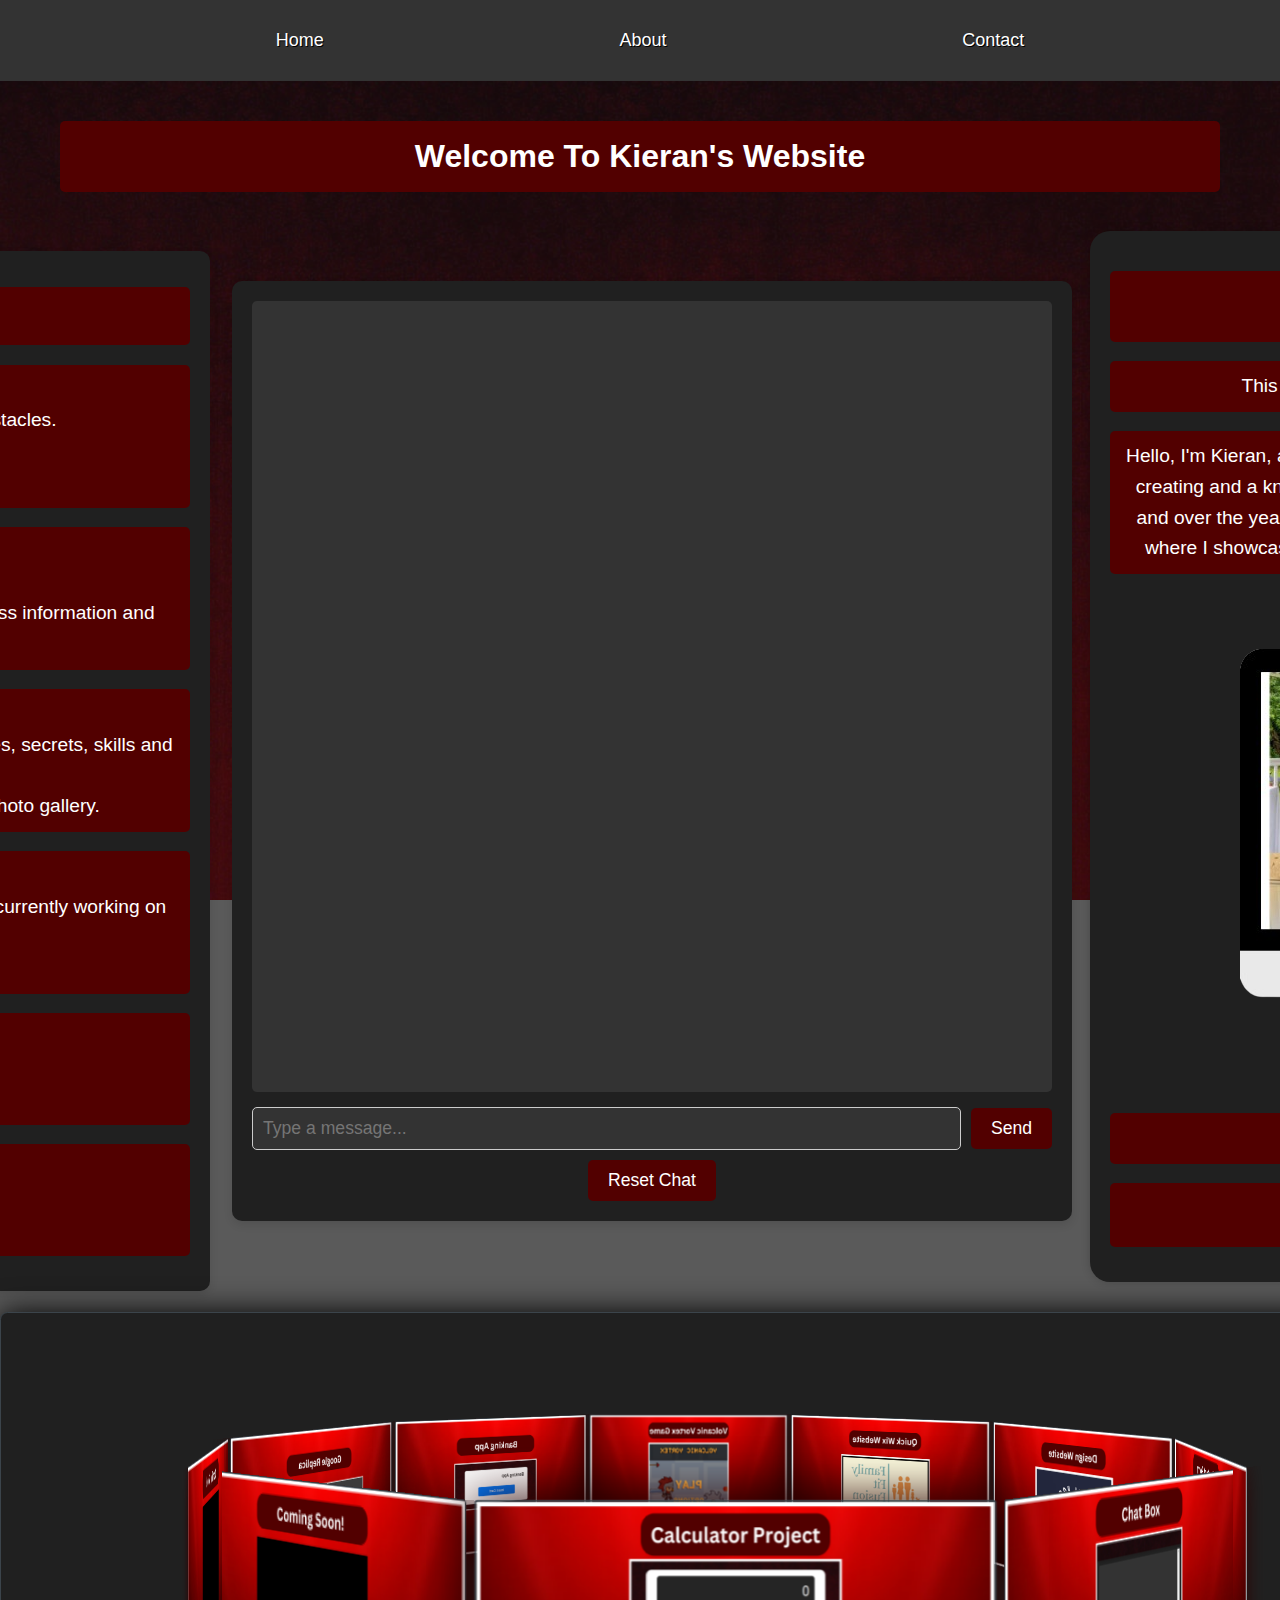
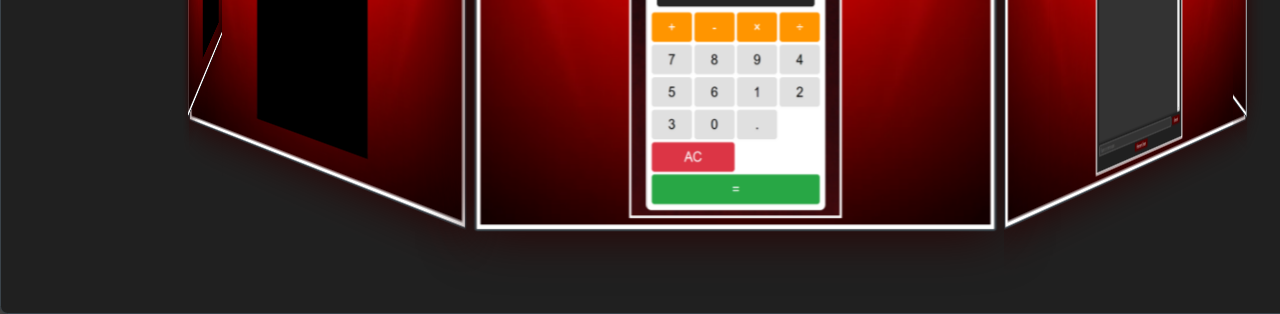
<file: index.html>
<!DOCTYPE html>
<html lang="en">
<head>
    <meta charset="UTF-8">
    <meta http-equiv="X-UA-Compatible" content="IE=edge">
    <meta name="viewport" content="width=device-width, initial-scale=1.0">
    <link rel="stylesheet" href="style.css">
    <link rel="stylesheet" href="imageframe.css">
    <link rel="stylesheet" href="chatbox.css">
    <title>My WebPage</title>
</head>
<body>

    <div id="navbar">
        <a href="index.html">Home</a>
        <a href="about.html">About</a>
        <a href="contact.html">Contact</a>
    </div>

    <div class="container">
        <h1 class="heading1 center">Welcome To Kieran's Website</h1>

        <!-- Portfolio Section -->
        <div class="outer-container">
            <div class="content-box">
                <h1 class="heading1 center">My Portfolio</h1>
                <p class="center">This page is a developing website. Stay tuned for updates!</p>
                <p class="center">Hello, I'm Kieran, a 20-year-old aspiring programmer and developer with a passion for creating and a knack for problem-solving. I started my journey with HTML and CSS, and over the years, I’ve explored various programming languages and tools. This is where I showcase my projects, achievements, and ongoing learning experiences.</p>

                <div class="image-container">
                    <a href="about.html">
                        <img src="HomePagePicOfMe.webp" alt="main-image" class="main-image">
                    </a>
                </div>

                <p class="center"> Email: kieran.galvin.me@gmail.com </p>
<p class="center">
    <a href="CV.pdf" download="CV.pdf" style="text-decoration: none;"> 
        <button>Download CV</button>
    </a>
</p>
            </div>
        </div>

        <!-- Projects Section -->
        <div class="project-flex-container">
            <h1 class="heading2 project-heading">Here are some of my projects</h1>
            <p>1. Volcanic Vortex:<br>
                Description: A 2D game featuring a dragon navigating through obstacles.<br>
                Tools Used: Unity, C#.<br>
                Highlights: First fully functional UI menu.</p>
            <p>2. Family Fitness Website:<br>
                Description: A Wix-based website promoting family fitness.<br>
                Highlights: Created as a group course project, includes basic fitness information and tips for family fitness.</p>
            <p>3. Canva & Gallery Website:<br>
                Description: A Wix-based website showcasing Canva design trades, secrets, skills and more as well as featuring my pet cat Suki.<br>
                Highlights: Utilized Canva for design elements, and integrated a photo gallery.</p>
            <p>4. Java UI Menu: <br>
                Description: A blank UI menu with plans to expand features, I am currently working on this in my spare time.<br>
                Goal: Add settings, credits, and mini-games.</p>
            <p>4. Calculator:<br>
                    Description: A web-based calculator that I built on my website.<br>
                    Highlight: It works... </p>
                    <p>4. Upcoming:<br>
                        Description: <br>
                        Goal: </p>
        </div>

        <!-- Gallery Section -->
        <div class="outer-container">
            <div class="gallery-container">
                <section id="slideshow-position">
                    <div id="slideshow">
                        <div class="entire-content">
                            <div class="content-carrousel">
                                <figure class="shadow">
                                    <a href="calculatorpage.html">
                                        <img src="CalculatorProjectImg.png" alt="Image 1">
                                    </a>
                                </figure>
                                <figure class="shadow">
                                    <a href="calculator.html">
                                        <img src="ChatBoxImg.png" alt="Image 2">
                                    </a>
                                </figure>
                                <figure class="shadow">
                                    <a href="contact.html">
                                        <img src="ContactFormImg.png" alt="Image 3">
                                    </a>
                                </figure>
                                <figure class="shadow">
                                    <a href="https://kierangalvinme.wixsite.com/visual-vortex" target="_blank">
                                        <img src="DesignWebsiteImg.png" alt="Image 4">
                                    </a>
                                </figure>                                
                                </figure>
                                <figure class="shadow">
                                    <a href="https://kierangalvinme.wixsite.com/my-site-1" target="_blank">
                                        <img src="QuickWixWebsiteImg.png" alt="Image 5">
                                    </a>
                                </figure>
                                <figure class="shadow">
                                    <a href="https://drive.google.com/file/d/14SNVoA_XlZD3q6PKuQC5kH52gdyOhO--/view?usp=sharing" target="_blank">
                                        <img src="VolcanicVortexGameImg.png" alt="Image 6">
                                    </a>
                                </figure>
                                <figure class="shadow">
                                    <a href="banking.html">
                                        <img src="BankingAppImg.png" alt="Image 7">
                                    </a>
                                </figure>
                                <figure class="shadow">
                                    <a href="https://anonymouscentral.github.io/FakeGoogle/" target="_blank">
                                        <img src="GoogleReplicaImg.png" alt="Image 8">
                                    </a>
                                </figure>
                                <figure class="shadow">
                                    <a href="calculator.html">
                                        <img src="ComingSoon.png" alt="Image 9">
                                    </a>
                                </figure>
                                <figure class="shadow">
                                    <a href="calculator.html">
                                        <img src="ComingSoon.png" alt="Image 10">
                                    </a>
                                </figure>
                            </div>
                        </div>
                    </div>
                    <div class="box-under-carousel"></div>
                </section>
            </div>
        </div>
        
        <!-- End of Gallery Section -->
        
    <!-- Chatbox Section -->
    <div class="chatbox">
        <div id="chatMessages" class="messages">
            <!-- Messages will appear here -->
        </div>
        <div class="chatbox-input-container">
            <input type="text" id="messageInput" placeholder="Type a message..." />
            <button onclick="sendMessage()">Send</button>
        </div>
        <button id="resetBtn">Reset Chat</button>
    </div>

    <!-- Password Popup -->
    <div id="passwordPopup" class="popup">
        <div class="popup-content">
            <span class="close">&times;</span>
            <h3>Enter Password to Reset</h3>
            <input type="password" id="passwordInput" placeholder="Enter password" />
            <button id="submitPassword">Submit</button>
        </div>
    </div>

    <!-- Make sure your script is linked after the chatbox content -->
    <script src="chatbox.js"></script>

    </div> <!-- Closing main container div -->
   
</body>
</html>
</file>
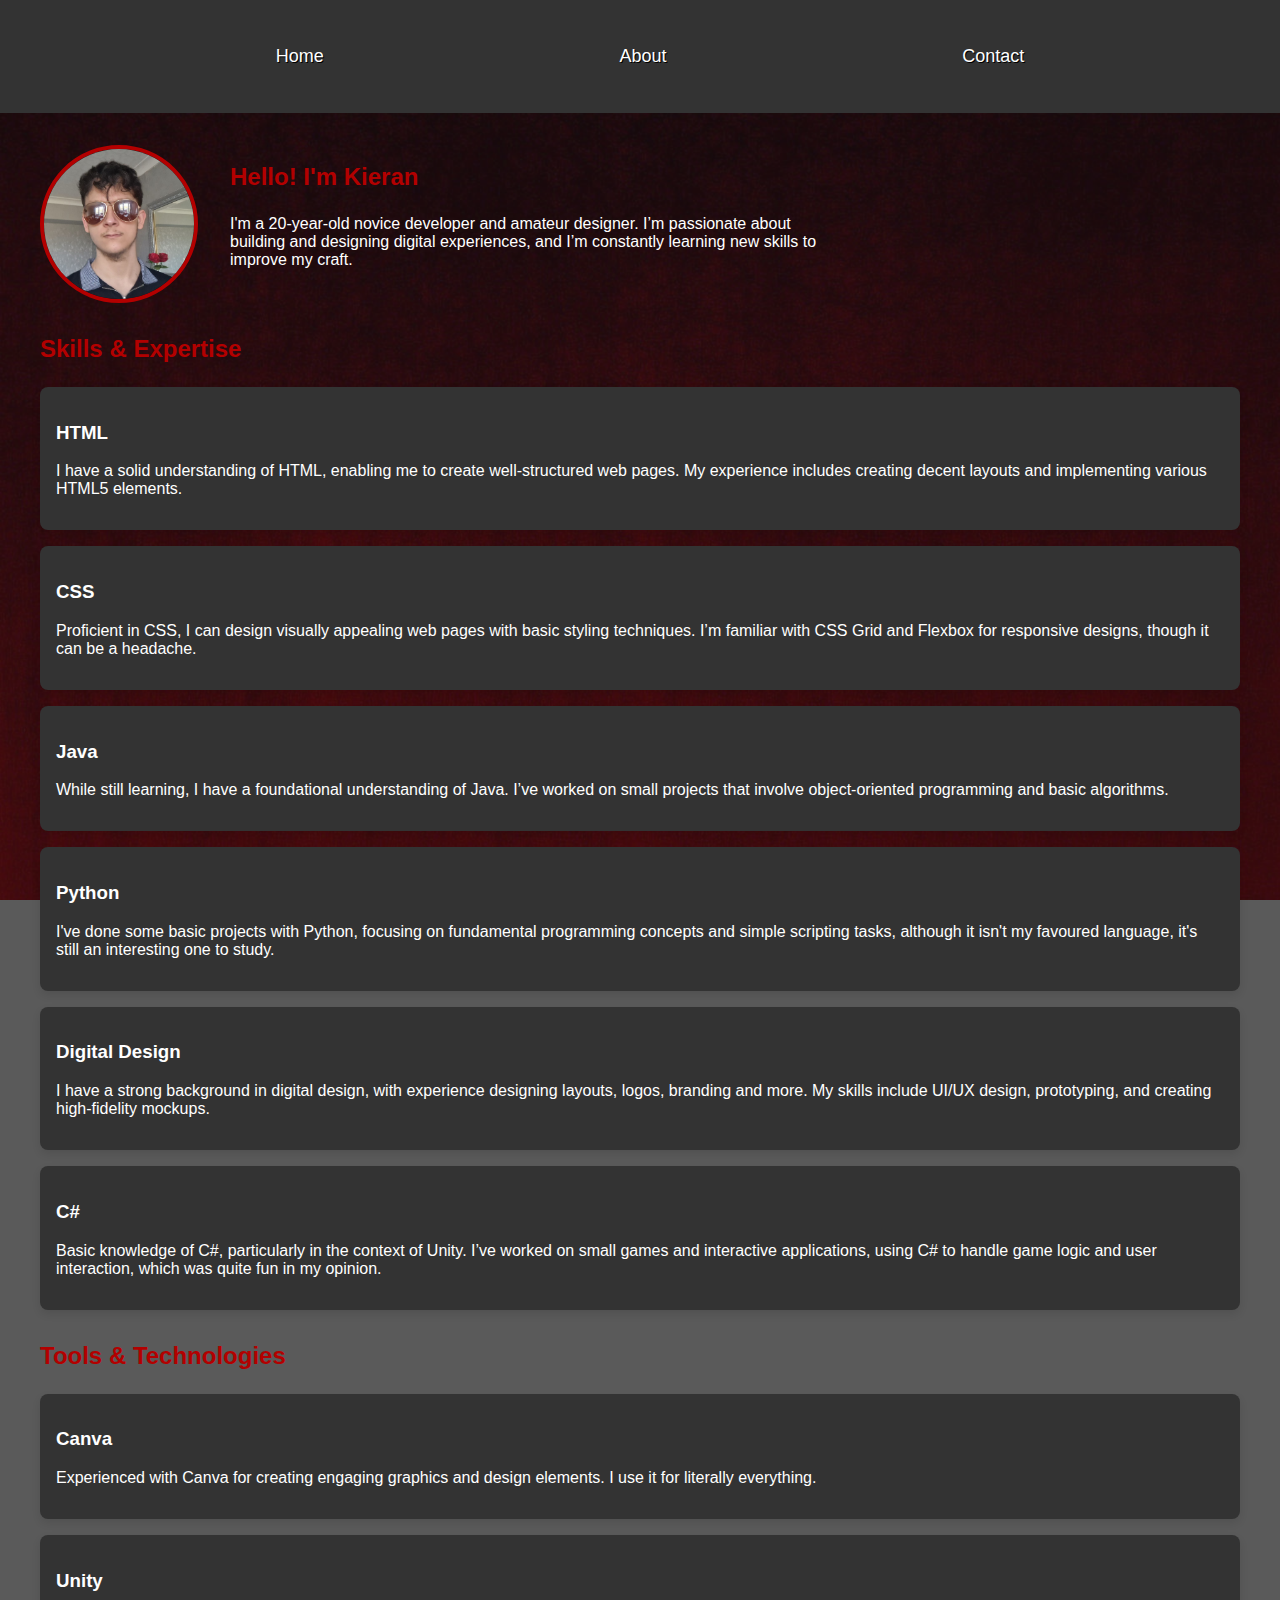
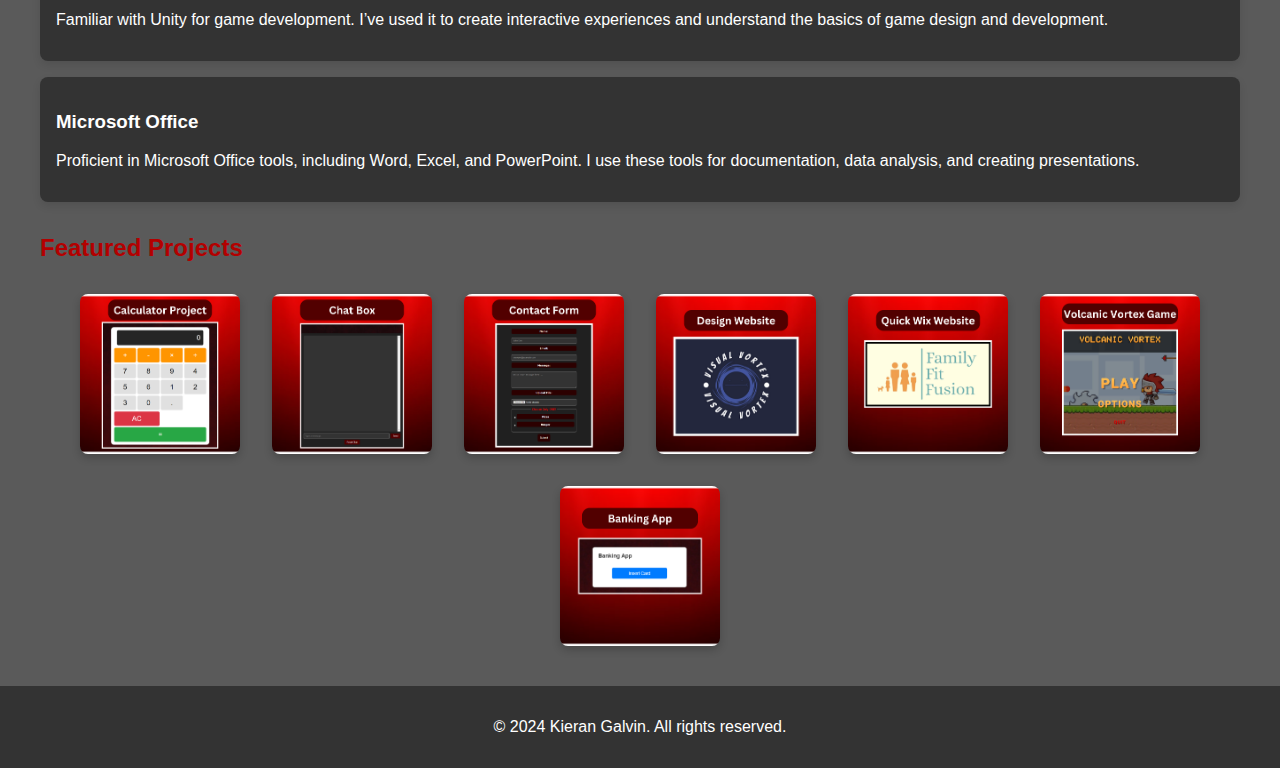
<file: about.html>
<!DOCTYPE html>
<html lang="en">
<head>
    <meta charset="UTF-8">
    <meta name="viewport" content="width=device-width, initial-scale=1.0">
    <title>About Me</title>
    <link rel="stylesheet" href="aboutstyle.css">
</head>
<body>
    <header>
        <div id="navbar">
            <a href="index.html">Home</a>
            <a href="about.html">About</a>
            <a href="contact.html">Contact</a>
        </div>
    </header>
    <main>
        <section class="intro">
            <div class="intro-content">
                <img src="selfie.jpg" alt="Profile Picture" id="profile-pic">
                <div class="intro-text">
                    <h2>Hello! I'm Kieran</h2>
                    <p>I'm a 20-year-old novice developer and amateur designer. I’m passionate about building and designing digital experiences, and I’m constantly learning new skills to improve my craft.</p>
                </div>
            </div>
        </section>

        <section class="skills">
            <h2>Skills & Expertise</h2>
            <div class="skill-container">
                <div class="skill">
                    <h3><a href="https://www.w3schools.com/html/" target="_blank">HTML</a></h3>
                    <p>I have a solid understanding of HTML, enabling me to create well-structured web pages. My experience includes creating decent layouts and implementing various HTML5 elements.</p>
                </div>
                <div class="skill">
                    <h3><a href="https://www.w3schools.com/css/" target="_blank">CSS</a></h3>
                    <p>Proficient in CSS, I can design visually appealing web pages with basic styling techniques. I’m familiar with CSS Grid and Flexbox for responsive designs, though it can be a headache.</p>
                </div>
                <div class="skill">
                    <h3><a href="https://www.w3schools.com/java/" target="_blank">Java</a></h3>
                    <p>While still learning, I have a foundational understanding of Java. I’ve worked on small projects that involve object-oriented programming and basic algorithms.</p>
                </div>
                <div class="skill">
                    <h3><a href="https://www.python.org/doc/" target="_blank">Python</a></h3>
                    <p>I've done some basic projects with Python, focusing on fundamental programming concepts and simple scripting tasks, although it isn't my favoured language, it's still an interesting one to study.</p>
                </div>
                <div class="skill">
                    <h3><a href="https://www.canva.com/" target="_blank">Digital Design</a></h3>
                    <p>I have a strong background in digital design, with experience designing layouts, logos, branding and more. My skills include UI/UX design, prototyping, and creating high-fidelity mockups.</p>
                </div>
                <div class="skill">
                    <h3><a href="https://learn.microsoft.com/en-us/dotnet/csharp/" target="_blank">C#</a></h3>
                    <p>Basic knowledge of C#, particularly in the context of Unity. I’ve worked on small games and interactive applications, using C# to handle game logic and user interaction, which was quite fun in my opinion.</p>
                </div>
            </div>
        </section>

        <section class="tools">
            <h2>Tools & Technologies</h2>
            <div class="tool-container">
                <div class="tool">
                    <h3><a href="https://www.canva.com/" target="_blank">Canva</a></h3>
                    <p>Experienced with Canva for creating engaging graphics and design elements. I use it for literally everything.</p>
                </div>
                <div class="tool">
                    <h3><a href="https://unity.com/" target="_blank">Unity</a></h3>
                    <p>Familiar with Unity for game development. I’ve used it to create interactive experiences and understand the basics of game design and development.</p>
                </div>
                <div class="tool">
                    <h3><a href="https://www.microsoft.com/en-us/microsoft-365" target="_blank">Microsoft Office</a></h3>
                    <p>Proficient in Microsoft Office tools, including Word, Excel, and PowerPoint. I use these tools for documentation, data analysis, and creating presentations.</p>
                </div>
            </div>
        </section>

        <section class="projects">
            <h2>Featured Projects</h2>
            <div class="project-container">
                <figure class="shadow">
                    <a href="calculatorpage.html">
                        <img src="CalculatorProjectImg.png" alt="Calculator Project">
                    </a>
                </figure>
                <figure class="shadow">
                    <a href="chatbox.html">
                        <img src="ChatBoxImg.png" alt="Chat Box">
                    </a>
                </figure>
                <figure class="shadow">
                    <a href="contact.html">
                        <img src="ContactFormImg.png" alt="Contact Form">
                    </a>
                </figure>
                <figure class="shadow">
                    <a href="https://kierangalvinme.wixsite.com/visual-vortex" target="_blank">
                        <img src="DesignWebsiteImg.png" alt="Design Website">
                    </a>
                </figure>
                <figure class="shadow">
                    <a href="https://kierangalvinme.wixsite.com/my-site-1" target="_blank">
                        <img src="QuickWixWebsiteImg.png" alt="Quick Wix Website">
                    </a>
                </figure>
                <figure class="shadow">
                    <a href="https://drive.google.com/file/d/14SNVoA_XlZD3q6PKuQC5kH52gdyOhO--/view?usp=sharing" target="_blank">
                        <img src="VolcanicVortexGameImg.png" alt="Volcanic Vortex Game">
                    </a>
                </figure>
                <figure class="shadow">
                    <a href="banking.html">
                        <img src="BankingAppImg.png" alt="Banking App">
                    </a>
                </figure>
            </div>
        </section>
    </main>
    <footer>
        <p>© 2024 Kieran Galvin. All rights reserved.</p>
    </footer>
    <script src="aboutpage.js"></script>
</body>
</html>
</file>
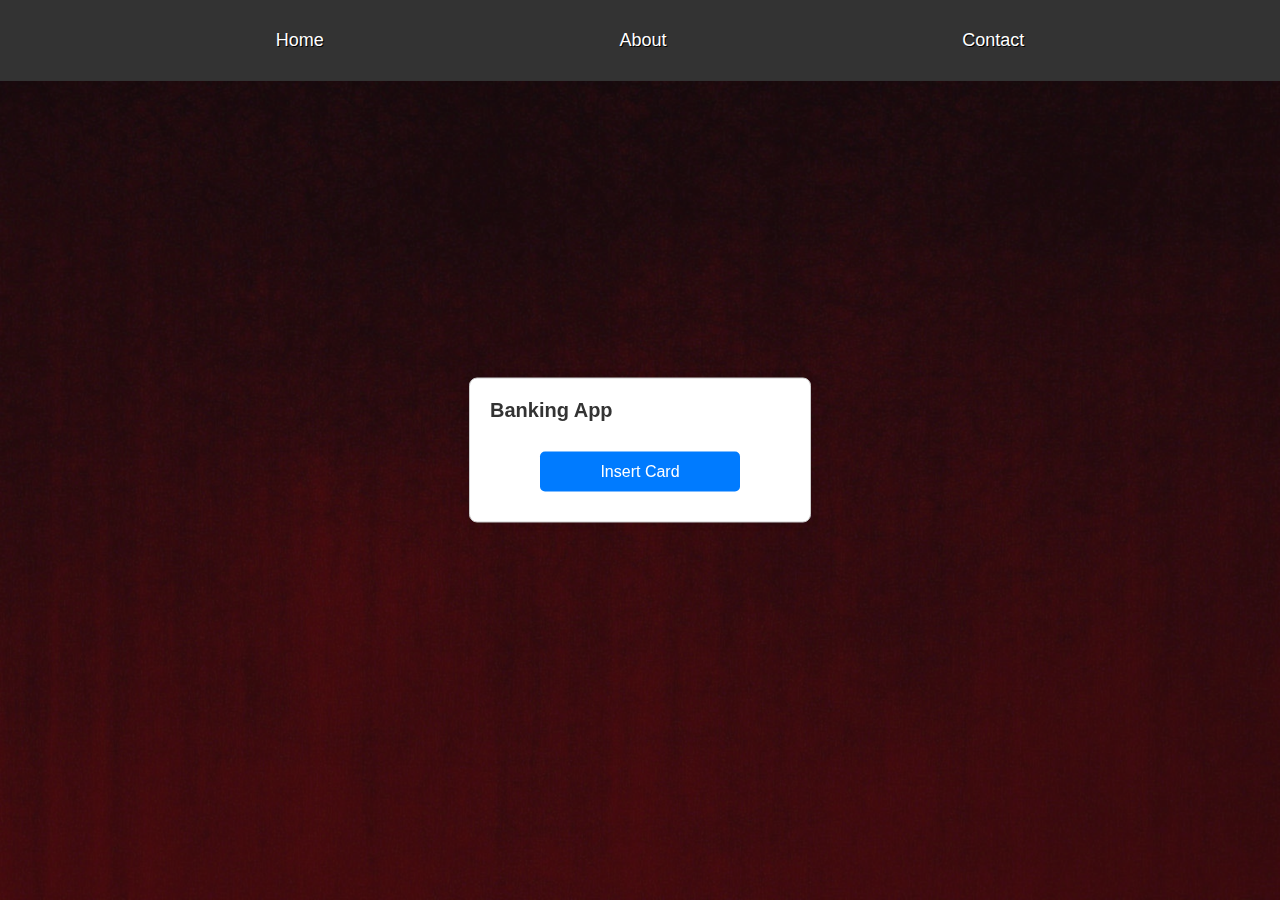
<file: banking.html>
<!DOCTYPE html>
<html lang="en">
<head>
    <meta charset="UTF-8">
    <meta name="viewport" content="width=device-width, initial-scale=1.0">
    <title>Banking App</title>
    <link rel="stylesheet" href="bankingstyle.css">
    <!-- Include your main site CSS file -->
    <link rel="stylesheet" href="style.css">
</head>
<body>
    
    <div id="navbar">
        <a href="index.html">Home</a>
        <a href="about.html">About</a>
        <a href="contact.html">Contact</a>
    </div>

    <div id="bankingBox" class="movable-box">
        <div class="header">
            <h1>Banking App</h1>
            <!-- Removed the X button -->
        </div>
        <div id="page1" class="page">
            <button onclick="showPage(2)">Insert Card</button>
        </div>

        <div id="page2" class="page" style="display: none;">
            <h1>Main Menu</h1>
            <button onclick="showPage(3)">Check Balance</button>
            <button onclick="showPage(4)">Withdraw</button>
            <button onclick="showPage(5)">Deposit</button>
            <button onclick="hideBankingBox()">Close</button>
        </div>

        <div id="page3" class="page" style="display: none;">
            <h1>Check Balance</h1>
            <p>Current Balance: <span id="balance">£1500</span></p>
            <h2>Transaction Log</h2>
            <ul id="transactionLog"></ul>
            <button onclick="showPage(2)">Back</button>
        </div>

        <div id="page4" class="page" style="display: none;">
            <h1>Withdraw</h1>
            <input type="number" id="withdrawAmount" placeholder="Enter amount">
            <button onclick="withdraw()">Withdraw</button>
            <button onclick="showPage(2)">Back</button>
        </div>

        <div id="page5" class="page" style="display: none;">
            <h1>Deposit</h1>
            <input type="number" id="depositAmount" placeholder="Enter amount">
            <button onclick="deposit()">Deposit</button>
            <button onclick="showPage(2)">Back</button>
        </div>
    </div>

    <!-- Ensure this script is loaded at the end of the body -->
    <script src="banking.js"></script>
</body>
</html>
</file>
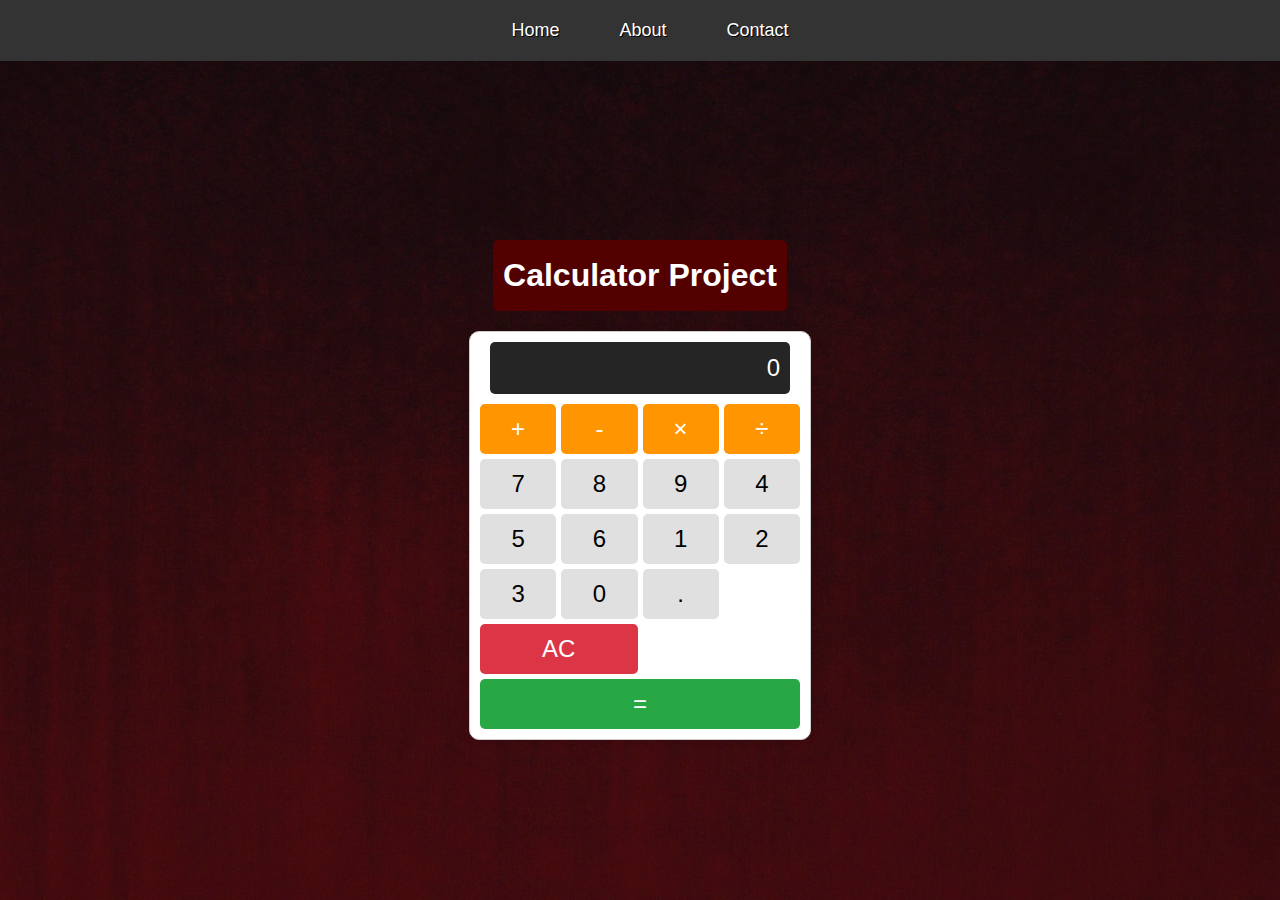
<file: calculatorpage.html>
<!DOCTYPE html>
<html lang="en">
<head>
    <meta charset="UTF-8">
    <meta http-equiv="X-UA-Compatible" content="IE=edge">
    <meta name="viewport" content="width=device-width, initial-scale=1.0">
    <link rel="stylesheet" href="style.css">
    <link rel="stylesheet" href="style2about.css">
    <title>About Page</title>
</head>
<body>
    <div id="navbar">
        <a href="index.html">Home</a>
        <a href="about.html">About</a>
        <a href="contact.html">Contact</a>
    </div>
    <div class="container">
        <h1 class="heading1">Calculator Project</h1>
        <div class="calculator">
            <input type="text" class="calculator-screen" value="" disabled />
            <div class="calculator-keys">
                <button type="button" class="operator" value="+">+</button>
                <button type="button" class="operator" value="-">-</button>
                <button type="button" class="operator" value="*">&times;</button>
                <button type="button" class="operator" value="/">&divide;</button>

                <button type="button" value="7">7</button>
                <button type="button" value="8">8</button>
                <button type="button" value="9">9</button>

                <button type="button" value="4">4</button>
                <button type="button" value="5">5</button>
                <button type="button" value="6">6</button>

                <button type="button" value="1">1</button>
                <button type="button" value="2">2</button>
                <button type="button" value="3">3</button>

                <button type="button" value="0">0</button>
                <button type="button" value=".">.</button>
                <button type="button" class="all-clear" value="all-clear">AC</button>

                <button type="button" class="equal-sign" value="=">=</button>
            </div>
        </div>
    </div>
    <script src="script2about.js"></script>
</body>
</html>
</file>
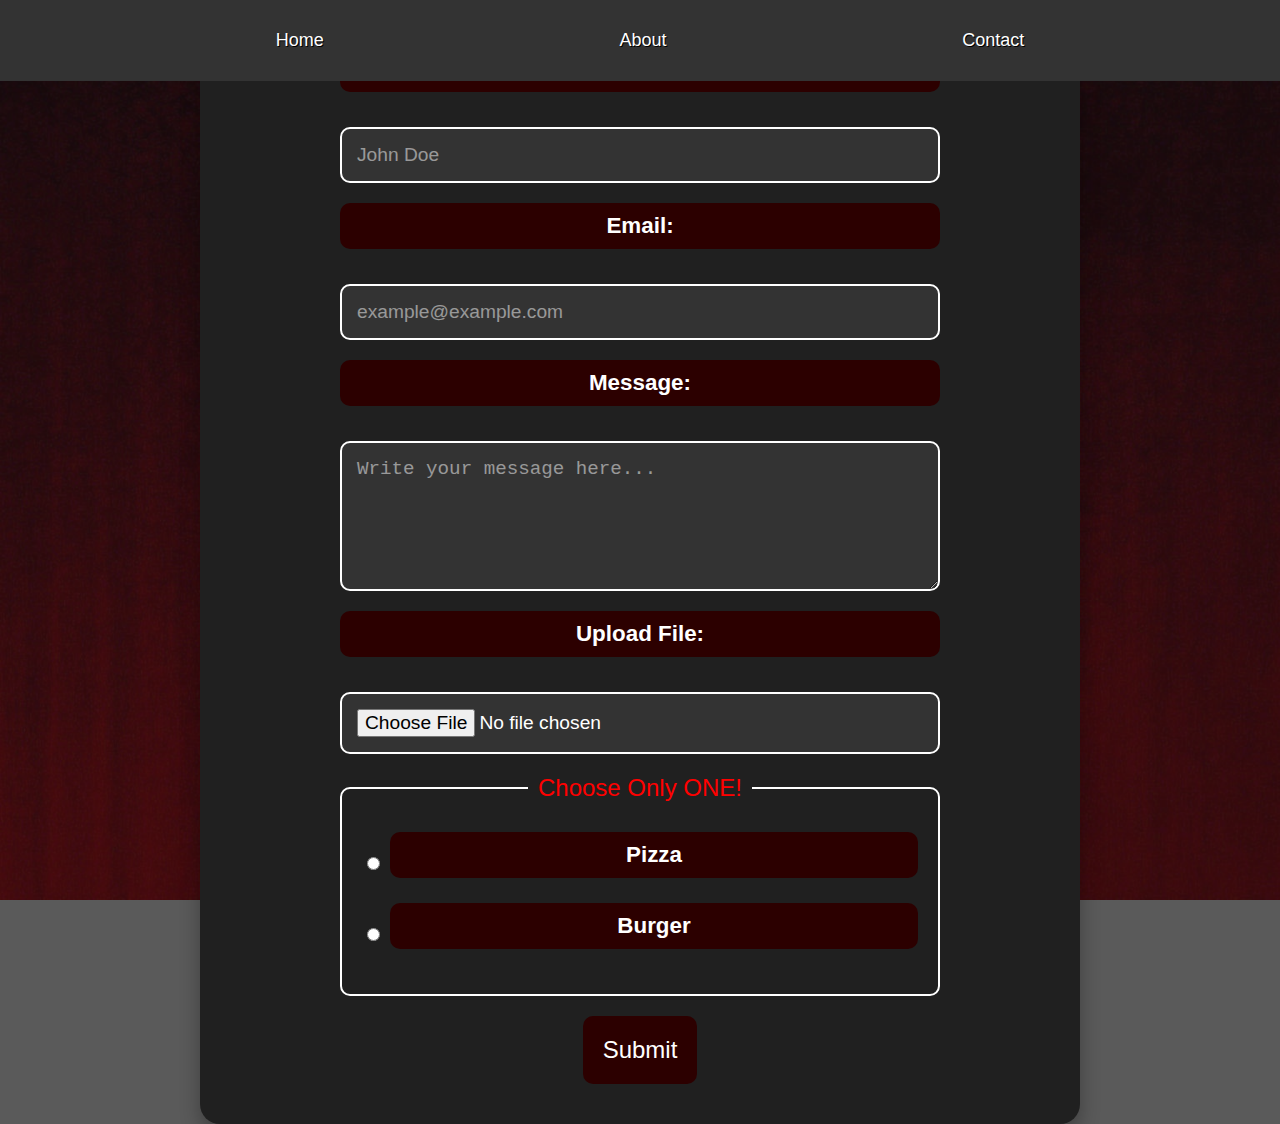
<file: contact.html>
<!DOCTYPE html>
<html lang="en">
<head>
    <meta charset="UTF-8">
    <meta name="viewport" content="width=device-width, initial-scale=1.0">
    <title>Contact Me</title>
    <link rel="stylesheet" href="style.css">
    <link rel="stylesheet" href="contact.css">
</head>
<body>
    <div id="navbar">
        <a href="index.html">Home</a>
        <a href="about.html">About</a>
        <a href="contact.html">Contact</a>
    </div>
    <h1 class="heading1 center">Contact Me!</h1>

    <form class="form">
        <label for="name">Name:</label>
        <input type="text" id="name" name="name" placeholder="John Doe" required>
        
        <label for="email">Email:</label>
        <input type="text" id="email" name="email" placeholder="example@example.com" required>
        
        <label for="message">Message:</label>
        <textarea id="message" name="message" placeholder="Write your message here..." required></textarea>
    
        <label for="myFile">Upload File:</label>
        <input type="file" id="myFile" name="filename">

        <fieldset>
            <legend>Choose Only ONE!</legend>
            <div>
                <input type="radio" id="pizza" name="food" value="pizza" required> 
                <label for="pizza">Pizza</label>
            </div>

            <div>
                <input type="radio" id="burger" name="food" value="burger" required> 
                <label for="burger">Burger</label>
            </div>
        </fieldset>

        <input type="submit" value="Submit">
    </form>
</body>
</html>
</file>
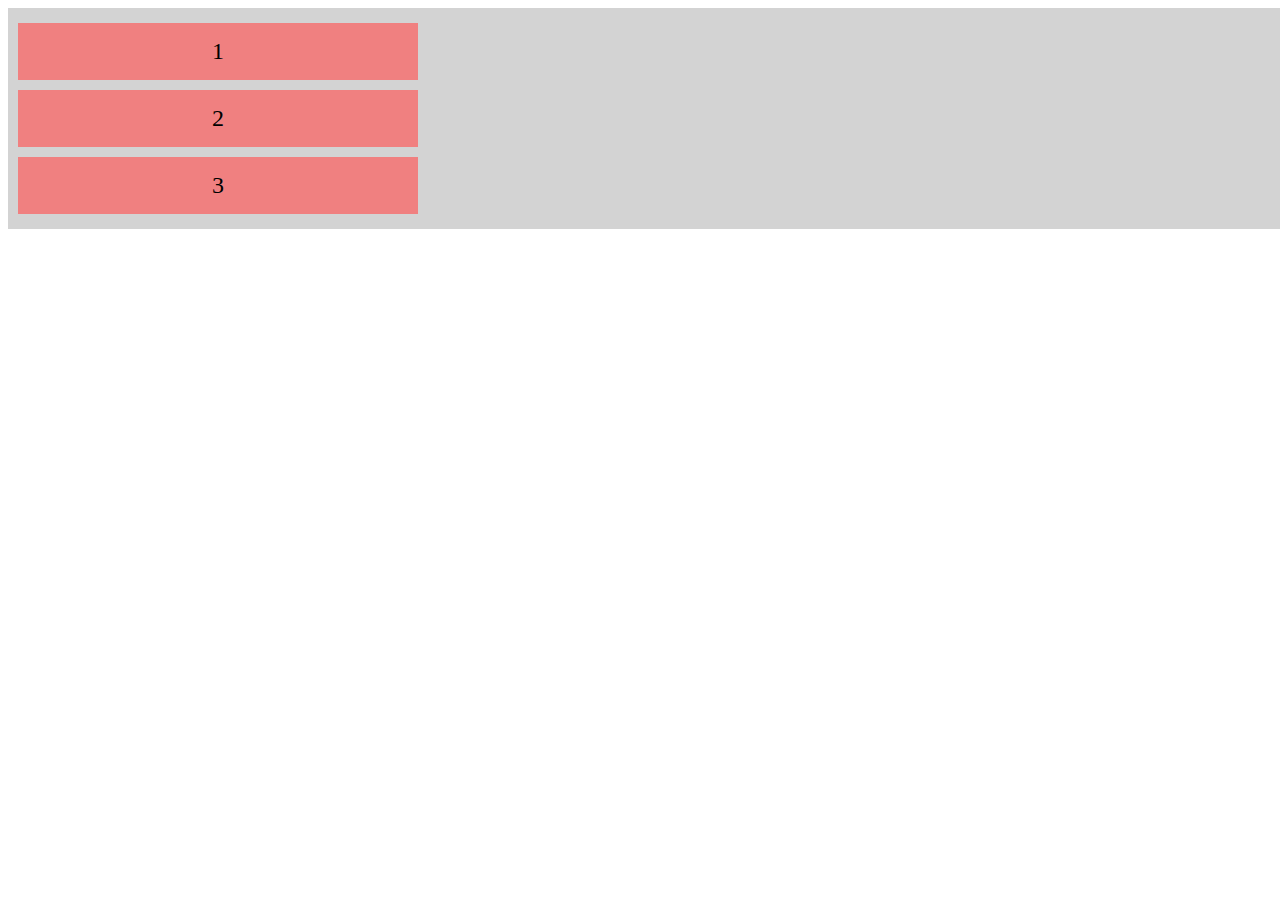
<file: flexbox.html>
<!DOCTYPE html>
<html lang="en">
<head>
    <meta charset="UTF-8">
    <meta name="viewport" content="width=device-width, initial-scale=1.0">
    <link rel="stylesheet" href="flexbox.css">
    <title>Document</title>
</head>
<body>
    
    <div class="flex-container">
        <div class="flex-item">1</div>
        <div class="flex-item">2</div>
        <div class="flex-item">3</div>
    </div>

</body>
</html>
</file>
<file: style.css>
/* Existing styles */
body {
    font-family: Arial, sans-serif;
    margin: 0;
    padding: 0;
    background-color: #5a5a5a;
    overflow-x: hidden;
    font-size: 16px;
}

/* For 2560x1440 monitors */
@media (device-pixel-ratio: 2) and (min-width: 2560px) and (min-height: 1440px) {
    body {
        zoom: 90%;
    }
}

/* For 1080x720 monitors */
@media (device-pixel-ratio: 1) and (min-width: 1080px) and (min-height: 720px) {
    body {
        zoom: 75%;
    }
}

/* CONTAINER */
.container {
    position: relative;
    width: 100%;
    max-width: 1200px;
    padding: 20px;
    box-sizing: border-box;
    margin: 0 auto;
}

body {
    background-image: url('websiteBackground.png');
    background-size: cover;
    background-position: center;
    background-repeat: no-repeat;
    background-attachment: fixed;
    height: 100vh;
    margin: 0;
}


/* PORTFOLIO BOX */
.content-box {
    position: absolute;
    width: 100%;
    max-width: 800px;
    padding: 20px;
    background-color: #202020; /* PORTFOLIO BACKGROUND */
    box-shadow: 0 0 10px rgba(0, 0, 0, 0.2);
    border-radius: 20px;
    box-sizing: border-box;
    top: 150px; /* UP / DOWN */
    left: 1050px; /* LEFT / RIGHT */
    z-index: 2; /* Ensure it's above gallery */
}

/* PROJECTS BOX */
.project-flex-container {
    position: absolute;
    width: 100%;
    max-width: 800px;
    margin: 20px;
    padding: 20px;
    background-color: #202020; /* MY PROJECTS BACKGROUND */
    box-shadow: 0 4px 8px rgba(0, 0, 0, 0.1);
    border-radius: 10px;
    box-sizing: border-box;
    top: 150px; /* UP / DOWN */
    left: -650px; /* LEFT / RIGHT */
}

/* HEADING STYLES */
.heading1 {
    color: #ffffff; /* HEADING1 COLOUR */
    text-align: center;
    margin-top: 20px;
    line-height: 1.6;
    margin-bottom: 15px;
    background-color: #520000; /* HEADING1 BACKGROUND */
    padding: 10px;
    border-radius: 5px;
    font-size: 2em; /* Increased font size */
}

.heading2 {
    color: #ffffff; /* HEADING2 COLOUR */
    text-align: center;
    font-size: 30px;
    margin-bottom: 20px;
    line-height: 1.6;
    margin-bottom: 15px;
    background-color: #520000; /* HEADING2 BACKGROUND */
    padding: 10px;
    border-radius: 5px;
    font-size: 1.5em; /* Increased font size */
}

/* TEXT STYLES */
p, li, h3 {
    color: #ffffff; /* Text color */
    line-height: 1.6;
    margin-bottom: 15px;
    background-color: #520000; /* Background color */
    padding: 10px;
    border-radius: 5px;
    text-align: center;
    font-size: 1.2em; /* Increased font size */
}

/* PROJECT BOX TEXT WHITE */
.project-flex-container p {
    color: white; /* White text */
    text-align: left;
    background-color: #520000; /* Background color */
}

/* NAVBAR STYLES */
#navbar {
    width: 100%;
    display: flex;
    justify-content: space-evenly;
    background-color: #333; /* Dark gray background */
    padding: 10px;
    text-shadow: 1px 1px black;
    z-index: 3; /* Ensure navbar is above everything */
}

#navbar a {
    color: white; /* White text */
    text-decoration: none;
    padding: 10px 20px;
    display: inline-block;
    margin: 10px;
    font-family: Arial, sans-serif;
    font-size: 18px;
}

#navbar a:hover {
    background-color: #ddd; /* Light gray background on hover */
    color: black;
    transition: 0.3s;
}

/* IMAGE CONTAINER */
.image-container {
    display: flex;
    justify-content: center;
    align-items: center;
    gap: 10px;
    margin-bottom: 20px;
}

.image-container img {
    width: 100%;
    max-width: 500px;
    border-radius: 20px;
}

/* LIST */
ol, ul {
    text-align: center;
    margin-bottom: 20px;
}

/* MEDIA QUERIES */

/* Tablets */
@media (max-width: 768px) {
    .content-box, .project-flex-container {
        position: static;
        margin: 20px 0;
        left: 0;
        top: 0;
    }

    .heading1 {
        font-size: 2em;
    }

    .heading2 {
        font-size: 1.5em;
    }

    p, li, h3 {
        font-size: 1em;
    }
}

/* Mobile Phones */
@media (max-width: 480px) {
    .content-box, .project-flex-container {
        position: static;
        margin: 10px 0;
        padding: 10px;
    }

    .heading1 {
        font-size: 1.5em;
    }

    .heading2 {
        font-size: 1.2em;
    }

    p, li, h3 {
        font-size: 0.9em;
    }

    #navbar {
        flex-direction: column;
        align-items: center;
    }

    #navbar a {
        margin: 5px 0;
    }
}

/* Calculator Styles */
.calculator-container {
    display: flex;
    justify-content: center;
    align-items: center;
    height: 100vh;
    background-color: #5a5a5a; /* Matches body background color */
    margin: 0; /* Ensure no extra margin */
}

.calculator-container .calculator {
    border: 1px solid #ccc;
    border-radius: 5px;
    padding: 10px;
    width: 200px;
    background-color: #fff;
    box-shadow: 0 0 10px rgba(0, 0, 0, 0.1);
}

.calculator-container .calculator-screen {
    width: 100%;
    height: 40px;
    border: none;
    background-color: #252525;
    color: white;
    text-align: right;
    padding-right: 10px;
    padding-left: 10px;
    font-size: 1.5rem;
    border-radius: 5px;
    margin-bottom: 10px;
}

.calculator-container .calculator-keys {
    display: grid;
    grid-template-columns: repeat(4, 1fr);
    grid-gap: 10px;
}

.calculator-container .calculator-keys button {
    height: 40px;
    font-size: 1.2rem;
    background-color: #e0e0e0;
    border: none;
    border-radius: 5px;
    cursor: pointer;
}

.calculator-container .calculator-keys button.operator {
    background-color: #ff9500;
    color: white;
}

.calculator-container .calculator-keys button.equal-sign {
    background-color: #28a745;
    color: white;
    grid-column: span 4;
}

.calculator-container .calculator-keys button.all-clear {
    background-color: #dc3545;
    color: white;
    grid-column: span 2;
}
</file>
<file: imageframe.css>
/* GALLERY CONTAINER */
.gallery-container {
    position: relative;
    width: 100%;
    max-width: 1200px;
    padding: 20px;
    box-sizing: border-box;
    margin: 0 auto;
    z-index: 0; /* Ensure it's behind other elements */
}

#slideshow-position {
    position: absolute;
    top: 1095px; /* Adjust top position as needed */
    left: 600px; /* Adjust left position to center */
    transform: translateX(-50%);
    width: 1200px; /* Adjust width as needed */
    z-index: 1; /* Ensure it's above other content */
}

.entire-content {
    margin: auto;
    width: 285px; /* Adjust width as needed */
    perspective: 1000px;
    position: relative;
    padding-top: 120px; /* Adjust padding as needed */
}

.content-carrousel {
    width: 100%;
    position: absolute;
    animation: rotar 15s infinite linear;
    transform-style: preserve-3d;
    transform-origin: center center;
    z-index: 2; /* Ensure it's above .box-under-carousel */
}

.content-carrousel:hover {
    animation-play-state: paused;
    cursor: pointer;
}

.content-carrousel figure {
    width: 100%;
    height: 180px; /* Adjust height as needed */
    border: 1.5px solid #3b444b;
    overflow: hidden;
    position: absolute;
    transform-origin: center;
}

.content-carrousel figure:nth-child(1) { transform: rotateY(0deg) translateZ(450px); }
.content-carrousel figure:nth-child(2) { transform: rotateY(36deg) translateZ(450px); }
.content-carrousel figure:nth-child(3) { transform: rotateY(72deg) translateZ(450px); }
.content-carrousel figure:nth-child(4) { transform: rotateY(108deg) translateZ(450px); }
.content-carrousel figure:nth-child(5) { transform: rotateY(144deg) translateZ(450px); }
.content-carrousel figure:nth-child(6) { transform: rotateY(180deg) translateZ(450px); }
.content-carrousel figure:nth-child(7) { transform: rotateY(216deg) translateZ(450px); }
.content-carrousel figure:nth-child(8) { transform: rotateY(252deg) translateZ(450px); }
.content-carrousel figure:nth-child(9) { transform: rotateY(288deg) translateZ(450px); }
.content-carrousel figure:nth-child(10) { transform: rotateY(324deg) translateZ(450px); }

.shadow {
    position: absolute;
    box-shadow: 0px 0px 30px 0px #2c0000; /* Changed shadow color to red (#2c0000) */
    border-radius: 1.5px;
    background: none;
}

.content-carrousel img {
    image-rendering: auto;
    transition: all 300ms;
    width: 100%;
    height: 100%;
}

.content-carrousel img:hover {
    transform: scale(1.2);
    transition: all 300ms;
}

@keyframes rotar {
    0% { transform: rotateY(0deg); }
    100% { transform: rotateY(360deg); }
}

/* BOX UNDER CAROUSEL */
.box-under-carousel {
    position: absolute;
    width: 110%;
    height: 600px; /* Adjust height as needed */
    top: 10px; /* Adjust top position as needed */
    left: calc(50% - 55%); /* Adjust left position as needed */
    background-color: #202020; /* Changed background color to match other gray (#545454) */
    border: 1.5px solid #3b444b;
    box-shadow: 0px 0px 30px 0px #000;
    border-radius: 7.5px;
    z-index: -1; /* Ensure it's behind other elements */
}
</file>
<file: chatbox.css>
/* Chatbox Styles */
.chatbox {
    position: absolute;
    width: 800px; /* Width similar to other content boxes */
    background-color: #202020;
    padding: 20px;
    border-radius: 10px;
    box-shadow: 0 4px 8px rgba(0, 0, 0, 0.1);
    z-index: 3; /* Ensure it's above the gallery */
    top: 200px; /* Adjust this to place it between the portfolio and the gallery */
    left: 51%; /* Center it horizontally */
    transform: translateX(-50%);
    height: 900px; /* Increased height */
    display: flex;
    flex-direction: column;
    justify-content: space-between;
}

/* Chatbox Messages */
#chatMessages {
    flex: 1; /* Take available space */
    overflow-y: scroll;
    background-color: #333;
    color: white;
    padding: 15px;
    border-radius: 5px;
    margin-bottom: 15px; /* Space below messages */
    position: relative; /* Required for positioning delete button */
}

/* Individual Message */
.message {
    position: relative; /* Required for positioning the X button */
    padding: 10px;
    margin-bottom: 10px; /* Space between messages */
    background-color: #444; /* Slightly different background for messages */
    border-radius: 5px;
}

/* Delete Button */
.message .delete-btn {
    position: absolute;
    right: 10px; /* Space from the right edge */
    top: 50%;
    transform: translateY(-50%); /* Center vertically */
    background-color: #ff0000;
    color: white;
    border: none;
    border-radius: 50%;
    width: 25px;
    height: 25px;
    cursor: pointer;
    display: flex;
    align-items: center;
    justify-content: center;
    font-size: 14px;
}

.message .delete-btn:hover {
    background-color: #cc0000;
}

/* Chatbox Input Container */
.chatbox-input-container {
    display: flex;
    align-items: center;
}

/* Chatbox Input */
#messageInput {
    flex: 1; /* Grow to take available space */
    padding: 10px;
    border-radius: 5px;
    border: 1px solid #ccc;
    background-color: #333;
    color: white;
    font-size: 1.1em;
    margin-right: 10px; /* Space between input and button */
}

/* Buttons */
button {
    padding: 10px 20px; /* Button size */
    background-color: #520000;
    color: white;
    border: none;
    border-radius: 5px;
    cursor: pointer;
    font-size: 1.1em;
}

/* Ensure space between the input and Reset button */
.chatbox > button#resetBtn {
    margin-top: 10px; /* Added margin-top to separate Reset button */
    align-self: center; /* Center the Reset button */
}

button:hover {
    background-color: #721212;
}

/* Password Popup */
.popup {
    display: none;
    position: fixed;
    left: 0;
    top: 0;
    width: 100%;
    height: 100%;
    background-color: rgba(0, 0, 0, 0.5);
    z-index: 4; /* Ensure popup is above everything */
}

.popup-content {
    position: absolute;
    top: 50%;
    left: 50%;
    transform: translate(-50%, -50%);
    background-color: #fff;
    padding: 30px;
    border-radius: 10px;
    box-shadow: 0 0 10px rgba(0, 0, 0, 0.2);
    text-align: center;
}

.popup-content input {
    width: 90%;
    padding: 15px;
    margin-bottom: 15px;
    border-radius: 5px;
    border: 1px solid #ccc;
    font-size: 1.1em;
}

.close {
    position: absolute;
    top: 10px;
    right: 10px;
    cursor: pointer;
    color: #333;
    font-size: 25px;
}
</file>
<file: aboutstyle.css>
body {
    font-family: Arial, sans-serif;
    margin: 0;
    padding: 0;
    background-color: #5a5a5a; /* Updated background color */
    color: #ffffff; /* Updated text color */
    background-image: url('websiteBackground.png'); /* Background image */
    background-size: cover;
    background-position: center;
    background-repeat: no-repeat;
    background-attachment: fixed;
    height: 100vh;
}

header {
    background-color: #333; /* Navbar background color */
    color: white;
    text-align: center;
    padding: 1em 0;
}

#navbar {
    width: 100%;
    display: flex;
    justify-content: space-evenly;
    background-color: #333; /* Navbar background color */
    padding: 10px;
    text-shadow: 1px 1px black;
    z-index: 3; /* Ensure navbar is above everything */
}

#navbar a {
    color: white; /* Navbar text color */
    text-decoration: none;
    padding: 10px 20px;
    display: inline-block;
    margin: 10px;
    font-family: Arial, sans-serif;
    font-size: 18px;
}

#navbar a:hover {
    background-color: #ddd; /* Light gray background on hover */
    color: black;
    transition: 0.3s;
}

main {
    padding: 2em;
    max-width: 1200px;
    margin: auto;
}

.intro {
    display: flex;
    align-items: center;
    margin-bottom: 2em;
}

.intro-content {
    display: flex;
    gap: 2em;
    align-items: center;
}

#profile-pic {
    border-radius: 50%;
    width: 150px;
    height: 150px;
    object-fit: cover;
    border: 4px solid #b30000;
}

.intro-text {
    max-width: 600px;
}

h2 {
    margin: 0 0 1em;
    color: #b30000;
}

.skills,
.tools {
    margin-bottom: 2em;
}

.skill-container,
.tool-container {
    display: flex;
    flex-direction: column;
    gap: 1em;
}

.skill,
.tool {
    position: relative;
    background-color: #333; /* Updated skill/tool box background color */
    padding: 1em;
    border-radius: 8px;
    box-shadow: 0 4px 8px rgba(0, 0, 0, 0.1);
    transition: transform 0.3s ease, box-shadow 0.3s ease;
    color: #ffffff; /* Text color for skill/tool boxes */
}

.skill:hover,
.tool:hover,
.project:hover {
    transform: scale(1.05);
    box-shadow: 0 6px 12px rgba(0, 0, 0, 0.2);
}

.project-container {
    display: flex;
    flex-wrap: wrap;
    gap: 1em;
    justify-content: center;
}

figure {
    width: 160px; /* Set the width of the image container */
    height: 160px; /* Set the height of the image container */
    overflow: hidden; /* Hide any overflow */
    margin: 0.5em; /* Space around each figure */
    border-radius: 8px; /* Rounded corners for the figure */
    box-shadow: 0 4px 8px rgba(0, 0, 0, 0.2); /* Shadow effect */
}

figure img {
    width: 100%; /* Ensure image fills the container */
    height: 100%; /* Ensure image fills the container */
    object-fit: cover; /* Crop the image to fit */
    display: block; /* Remove bottom space */
}

footer {
    background-color: #333; /* Footer background color */
    color: white;
    text-align: center;
    padding: 1em 0;
    position: relative;
    bottom: 0;
}
/* Style for links inside the skill and tool sections */
.skill a,
.tool a,
.project a {
    color: #ffffff; /* White color for links */
    text-decoration: none; /* Remove underline */
}

.skill a:hover,
.tool a:hover,
.project a:hover {
    text-decoration: underline; /* Add underline on hover */
    color: #b30000; /* Red color on hover */
}
</file>
<file: bankingstyle.css>
/* Ensure unique styling for the banking system */
#bankingBox {
    position: fixed; /* Ensure it stays in place */
    top: 50%; /* Center vertically */
    left: 50%; /* Center horizontally */
    transform: translate(-50%, -50%); /* Adjust for exact center */
    width: 300px; /* Adjust width as needed */
    padding: 20px;
    border: 1px solid #ccc;
    border-radius: 8px;
    background-color: #fff;
    box-shadow: 0 0 10px rgba(0,0,0,0.1);
    z-index: 9999; /* Ensure it's on top of other content */
    cursor: auto; /* Ensure the cursor does not indicate dragging */
}

/* Header Styles */
#bankingBox .header {
    display: flex;
    justify-content: space-between;
    align-items: center;
    margin-bottom: 20px; /* Space between header and content */
}

#bankingBox .header h1 {
    margin: 0;
    font-size: 20px; /* Adjust if necessary */
    color: #333; /* Dark text for header */
}

#bankingBox #closeButton {
    background-color: #ff4d4d;
    border: none;
    color: white;
    height: 30px; /* Fixed height */
    width: 30px; /* Fixed width */
    border-radius: 50%; /* Circular button */
    cursor: pointer;
    display: flex;
    align-items: center;
    justify-content: center;
    font-size: 16px;
}

#bankingBox #closeButton:hover {
    background-color: #cc0000;
}

/* Page Styles */
#bankingBox .page {
    display: flex;
    flex-direction: column;
    align-items: center;
    justify-content: center;
    height: 100%;
    text-align: center;
}

/* Uniform Button Styles */
#bankingBox button {
    width: 100%; /* Full width of container */
    max-width: 200px; /* Maximum width */
    height: 40px; /* Fixed height */
    padding: 0 10px; /* Horizontal padding */
    border: none;
    border-radius: 5px;
    background-color: #007bff;
    color: #fff;
    cursor: pointer;
    font-size: 16px;
    margin: 10px;
    display: flex;
    align-items: center;
    justify-content: center;
}

#bankingBox button:hover {
    background-color: #0056b3;
}

/* Input Field Styles */
#bankingBox input {
    padding: 10px;
    width: calc(100% - 22px);
    border: 1px solid #ccc;
    border-radius: 5px;
    font-size: 16px;
    margin: 10px;
}

/* Transaction Log Styles */
#bankingBox #transactionLog {
    list-style-type: none;
    padding: 0;
    text-align: left;
    max-width: 600px;
    margin: 0 auto;
}

#bankingBox #transactionLog li {
    padding: 5px;
    border-bottom: 1px solid #ddd;
}
/* Ensure unique styling for the banking system */
#bankingBox {
    position: fixed; /* Ensure it stays in place */
    top: 50%; /* Center vertically */
    left: 50%; /* Center horizontally */
    transform: translate(-50%, -50%); /* Adjust for exact center */
    width: 300px; /* Adjust width as needed */
    padding: 20px;
    border: 1px solid #ccc;
    border-radius: 8px;
    background-color: #fff;
    box-shadow: 0 0 10px rgba(0,0,0,0.1);
    z-index: 9999; /* Ensure it's on top of other content */
    cursor: auto; /* Ensure the cursor does not indicate dragging */
}

/* Header Styles */
#bankingBox .header {
    display: flex;
    justify-content: space-between;
    align-items: center;
    margin-bottom: 20px; /* Space between header and content */
}

#bankingBox .header h1 {
    margin: 0;
    font-size: 20px; /* Adjust if necessary */
    color: #333; /* Dark text for header */
}

#bankingBox #closeButton {
    background-color: #ff4d4d;
    border: none;
    color: white;
    height: 30px; /* Fixed height */
    width: 30px; /* Fixed width */
    border-radius: 50%; /* Circular button */
    cursor: pointer;
    display: flex;
    align-items: center;
    justify-content: center;
    font-size: 16px;
}

#bankingBox #closeButton:hover {
    background-color: #cc0000;
}

/* Page Styles */
#bankingBox .page {
    display: flex;
    flex-direction: column;
    align-items: center;
    justify-content: center;
    height: 100%;
    text-align: center;
}

/* Uniform Button Styles */
#bankingBox button {
    width: 100%; /* Full width of container */
    max-width: 200px; /* Maximum width */
    height: 40px; /* Fixed height */
    padding: 0 10px; /* Horizontal padding */
    border: none;
    border-radius: 5px;
    background-color: #007bff;
    color: #fff;
    cursor: pointer;
    font-size: 16px;
    margin: 10px;
    display: flex;
    align-items: center;
    justify-content: center;
}

#bankingBox button:hover {
    background-color: #0056b3;
}

/* Input Field Styles */
#bankingBox input {
    padding: 10px;
    width: calc(100% - 22px);
    border: 1px solid #ccc;
    border-radius: 5px;
    font-size: 16px;
    margin: 10px;
}

/* Transaction Log Styles */
#bankingBox #transactionLog {
    list-style-type: none;
    padding: 0;
    text-align: left;
    max-width: 600px;
    margin: 0 auto;
}

#bankingBox #transactionLog li {
    padding: 5px;
    border-bottom: 1px solid #ddd;
}
</file>
<file: style2about.css>
/* Basic styles for body */
body {
    font-family: Arial, sans-serif;
    background-color: #5a5a5a;
    color: #ffffff;
    display: flex;
    flex-direction: column;
    align-items: center;
    justify-content: center;
    min-height: 100vh;
    text-align: center;
    margin: 0;
    padding: 0;
}
body {
    background-image: url('websiteBackground.png');
    background-size: cover;
    background-position: center;
    background-repeat: no-repeat;
    background-attachment: fixed;
    height: 100vh;
    margin: 0;
}
#navbar {
    width: 100%;
    display: flex;
    justify-content: center;
    background-color: #333;
    padding: 10px;
    text-shadow: 1px 1px black;
    position: fixed;
    top: 0;
    left: 0;
    z-index: 1000;
}

#navbar a {
    color: white;
    text-decoration: none;
    padding: 10px 20px;
    margin: 0 10px;
}

#navbar a:hover {
    background-color: #ddd;
    color: black;
    transition: 0.3s;
}

.container {
    width: 100%;
    max-width: 1200px;
    padding: 20px;
    box-sizing: border-box;
    display: flex;
    flex-direction: column;
    align-items: center;
    margin-top: 60px; /* Adjusted to account for fixed navbar */
}

.heading1 {
    font-size: 2em;
    color: #ffffff;
    text-align: center;
    margin-bottom: 20px;
}

.calculator {
    width: 320px; /* Adjust width to fit the container */
    background-color: #fff;
    border: 1px solid #ccc;
    border-radius: 10px;
    box-shadow: 0 0 10px rgba(0, 0, 0, 0.1);
    padding: 10px;
}

.calculator-screen {
    width: 90%;
    height: 50px;
    border: none;
    background-color: #252525;
    color: white;
    text-align: right;
    padding-right: 10px;
    font-size: 1.5rem;
    border-radius: 5px;
    margin-bottom: 10px;
}

.calculator-keys {
    display: grid;
    grid-template-columns: repeat(4, 1fr);
    grid-gap: 5px;
}

.calculator-keys button {
    height: 50px;
    font-size: 1.5rem;
    background-color: #e0e0e0;
    border: none;
    border-radius: 5px;
    cursor: pointer;
    transition: background-color 0.3s ease;
}

.calculator-keys button:hover {
    background-color: #d4d4d4;
}

.calculator-keys button.operator {
    background-color: #ff9500;
    color: white;
}

.calculator-keys button.operator:hover {
    background-color: #e68900;
}

.calculator-keys button.equal-sign {
    background-color: #28a745;
    color: white;
    grid-column: span 4;
}

.calculator-keys button.equal-sign:hover {
    background-color: #218838;
}

.calculator-keys button.all-clear {
    background-color: #dc3545;
    color: white;
    grid-column: span 2;
}

.calculator-keys button.all-clear:hover {
    background-color: #c82333;
}
</file>
<file: contact.css>
/* General styles */
body {
    font-family: 'Arial', sans-serif;
    background: #5a5a5a;
    margin: 0;
    padding: 0;
    display: flex;
    flex-direction: column;
    align-items: center;
    justify-content: center;
    min-height: 100vh;
    color: white;  /* Set text color to white */
}

body {
    background-image: url('websiteBackground.png');
    background-size: cover;
    background-position: center;
    background-repeat: no-repeat;
    background-attachment: fixed;
    height: 100vh;
    margin: 0;
}
/* NAVBAR STYLES */
#navbar {
    width: 100%;
    display: flex;
    justify-content: space-evenly;
    background-color: #333; /* Dark gray background */
    padding: 10px;
    text-shadow: 1px 1px black;
    z-index: 3; /* Ensure navbar is above everything */
    position: fixed; /* Fixed position to keep it at the top */
    top: 0; /* Position at the top of the viewport */
    left: 0;
}

#navbar a {
    color: white; /* White text */
    text-decoration: none;
    padding: 10px 20px;
    display: inline-block;
    margin: 10px;
    font-family: Arial, sans-serif;
    font-size: 18px;
}

#navbar a:hover {
    background-color: #ddd; /* Light gray background on hover */
    color: black;
    transition: 0.3s;
}


.heading1 {
    font-size: 3.5em;  /* Increased font size */
    color: white;  /* Set heading text color to white */
    margin: 100px 0 20px;  /* Adjusted margin to account for fixed navbar */
    text-align: center;
}

/* Form styles */
.form {
    background: #202020;  /* Dark background for form */
    padding: 40px;  /* Increased padding for a spacious look */
    border-radius: 20px;  /* More rounded corners */
    box-shadow: 0 10px 20px rgba(0, 0, 0, 0.3);  /* Larger shadow for depth */
    max-width: 800px;  /* Increased max-width */
    width: 100%;
    display: flex;
    flex-direction: column;
    align-items: center;  /* Center align form elements */
    gap: 20px;  /* Increased gap between elements */
    color: white;  /* Set form text color to white */
}

.form label {
    font-family: 'Verdana', sans-serif;  /* Custom font for labels */
    font-size: 1.4em;  /* Adjusted font size */
    font-weight: bold;  /* Make labels bold */
    color: white;  /* White text color for labels */
    display: block;  /* Make labels block elements */
    text-align: center;  /* Center text within labels */
    background-color: #2c0000;  /* Background color for label */
    padding: 10px;  /* Padding inside label */
    border-radius: 10px;  /* Rounded corners for label */
    width: 100%;  /* Full width label */
    max-width: 600px;  /* Set max-width for labels */
    box-sizing: border-box;
    margin-bottom: 15px;  /* Space below labels */
}

.form input[type="text"],
.form textarea,
.form input[type="file"] {
    padding: 15px;  /* Increased padding */
    font-size: 1.2em;  /* Increased font size */
    border: 2px solid white;  /* White border color */
    border-radius: 10px;  /* More rounded corners */
    width: 100%;  /* Full width inputs */
    max-width: 600px;  /* Set max-width for inputs */
    box-sizing: border-box;
    background: #333;  /* Dark input background color */
    color: white;  /* Input text color */
}

.form input[type="text"]::placeholder,
.form textarea::placeholder,
.form input[type="file"]::placeholder {
    color: rgba(255, 255, 255, 0.5);  /* Faint white color for placeholders */
}

.form textarea {
    resize: vertical;
    height: 150px;  /* Increased height */
}

.form fieldset {
    border: 2px solid white;  /* White border color */
    padding: 20px;  /* Consistent padding */
    border-radius: 10px;  /* Rounded corners */
    color: white;  /* White text color */
    width: 100%;
    max-width: 600px;  /* Set max-width for fieldset */
    box-sizing: border-box;
    text-align: center;  /* Center text */
}

.form legend {
    font-family: 'Verdana', sans-serif;  /* Custom font for legend */
    font-size: 1.5em;  /* Increased font size */
    padding: 0 10px;
    color: #ff0000;  /* Red text color */
}

.form div {
    display: flex;
    align-items: center;
    justify-content: center;
    margin: 10px 0;  /* Consistent margin */
}

.form input[type="radio"] {
    margin-right: 10px;  /* Space between checkbox and label */
}

.form input[type="submit"] {
    background-color: #2c0000;  /* Same background color as labels */
    color: white;
    border: none;
    padding: 20px;  /* Consistent padding */
    border-radius: 10px;  /* More rounded corners */
    font-size: 1.5em;  /* Increased font size */
    cursor: pointer;
    transition: background-color 0.3s, transform 0.3s;  /* Added transform transition */
}

.form input[type="submit"]:hover {
    background-color: #ff0000;  /* Red background on hover */
    transform: scale(1.05);  /* Slightly larger on hover */
}
</file>
<file: flexbox.css>
/* STYLE SHEET FLEXBOX */


.outer-container {
    display: flex;
    justify-content: left;
    position: relative;
    padding: 10px;
    box-sizing: border-box;
}

.flex-container {
    display: flex;
    flex-direction: column;
    justify-content: space-around;
    align-items: left;
    background-color: lightgrey;
    padding: 10px;
    margin-right: -100px;
    box-sizing: border-box;
}

.flex-item {
    background-color: lightcoral;
    padding: 15px;
    margin: 5px 0;
    width:400px;
    text-align: center;
    font-size: 1.5em;
    box-sizing: border-box;
}

.content-box {
    max-width: 900px;
    padding: 20px;
    background-color: #a5d5ff;
    box-shadow: 0 0 10px rgba(0, 0, 0, 0.2);
    border-radius: 20px;
    box-sizing: border-box;
}
</file>
